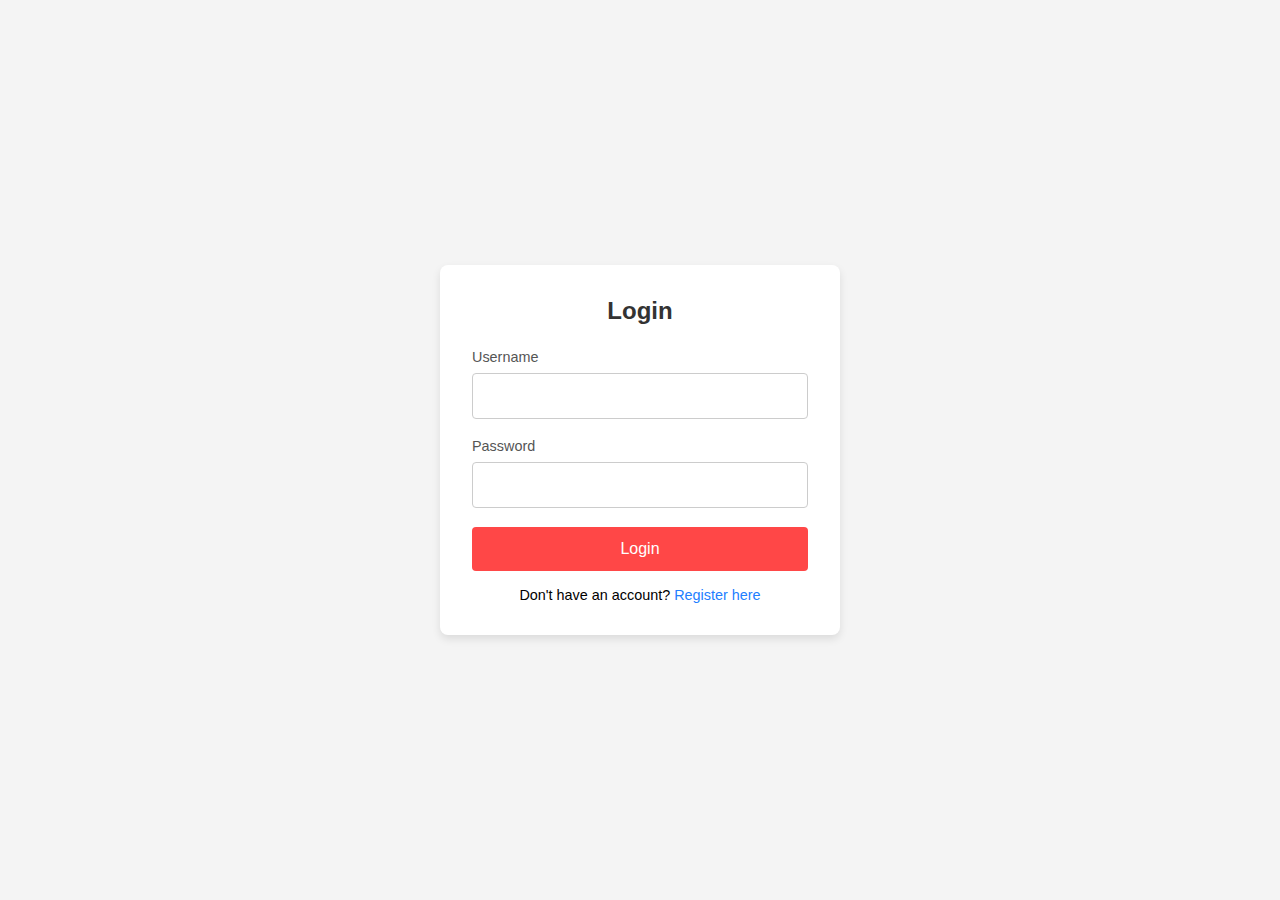
<file: login.html>
<!DOCTYPE html>
<html lang="en">
<head>
  <meta charset="UTF-8">
  <meta name="viewport" content="width=device-width, initial-scale=1.0">
  <title>Login Page</title>
  <link rel="stylesheet" href="login.css">
</head>
<body>
  <div class="login-container">
    <h2>Login</h2>
    <form action="/login" method="POST">
      <div class="input-group">
        <label for="username">Username</label>
        <input type="text" id="username" name="username" required>
      </div>
      <div class="input-group">
        <label for="password">Password</label>
        <input type="password" id="password" name="password" required>
      </div>
      <button type="submit" class="login-button">Login</button>
      
      <p class="register-link">Don't have an account? <a href="registration.html">Register here</a></p>
    </form>
  </div>
</body>
</html>
</file>
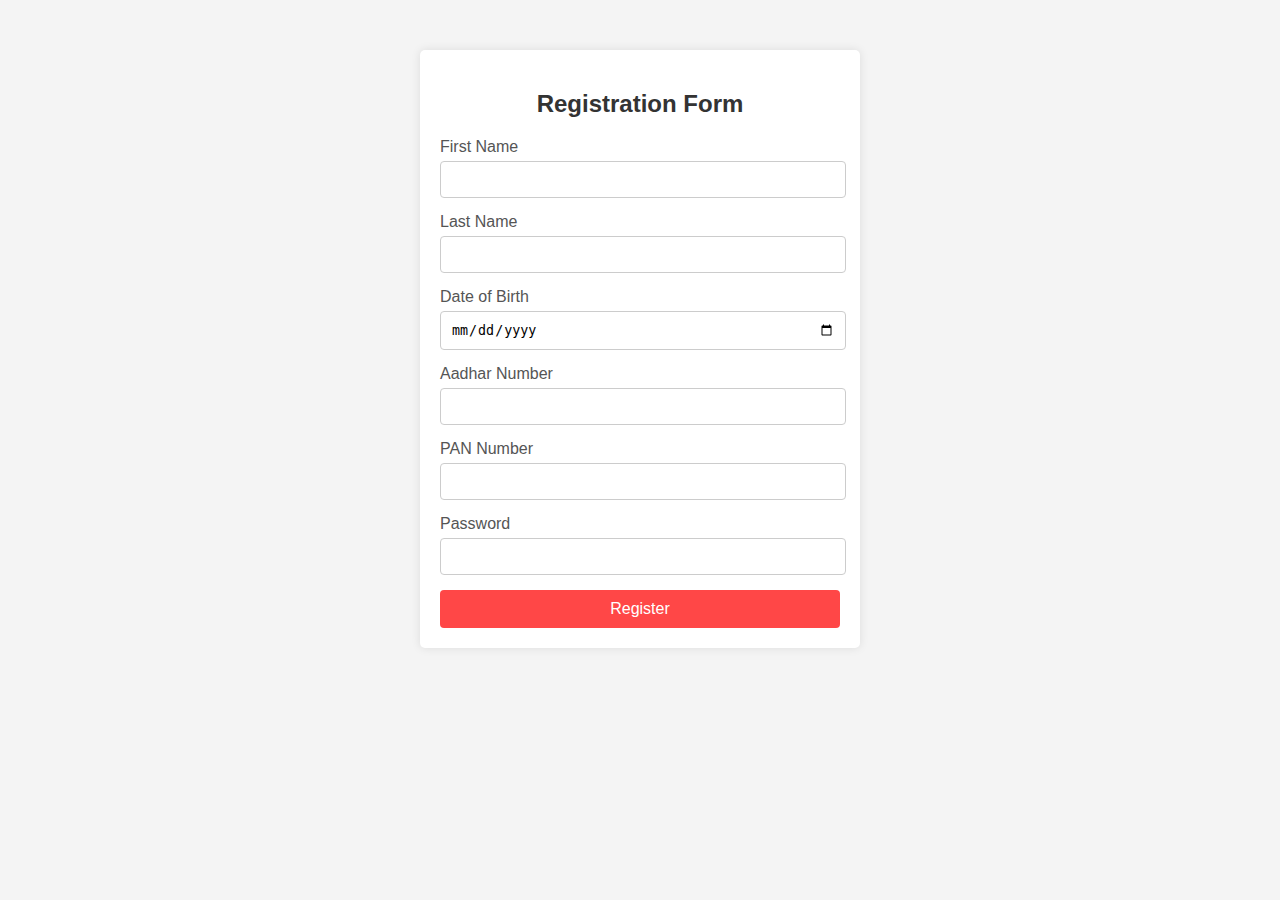
<file: registration.html>
<!DOCTYPE html>
<html lang="en">
<head>
    <meta charset="UTF-8">
    <meta name="viewport" content="width=device-width, initial-scale=1.0">
    <title>Registration Page</title>
    <link rel="stylesheet" href="registration.css">
</head>
<body>
    <div class="container">
        <h2>Registration Form</h2>
        <form id="registrationForm">
            <div class="form-group">
                <label for="firstName">First Name</label>
                <input type="text" id="firstName" name="firstName" required>
            </div>
            <div class="form-group">
                <label for="lastName">Last Name</label>
                <input type="text" id="lastName" name="lastName" required>
            </div>
            <div class="form-group">
                <label for="dob">Date of Birth</label>
                <input type="date" id="dob" name="dob" required>
            </div>
            <div class="form-group">
                <label for="aadharNo">Aadhar Number</label>
                <input type="text" id="aadharNo" name="aadharNo" required pattern="\d{12}" title="Aadhar number must be 12 digits">
            </div>
            <div class="form-group">
                <label for="panNo">PAN Number</label>
                <input type="text" id="panNo" name="panNo" required pattern="[A-Z]{5}\d{4}[A-Z]" title="PAN must be in format: AAAAA0000A">
            </div>
            <div class="form-group">
                <label for="password">Password</label>
                <input type="password" id="password" name="password" required minlength="6">
            </div>
            <button type="submit">Register</button>
        </form>
    </div>

    <script src="script.js"></script>
</body>
</html>
</file>
<file: registration.css>
body {
    font-family: Arial, sans-serif;
    background-color: #f4f4f4;
    margin: 0;
    padding: 0;
}

.container {
    max-width: 400px;
    margin: 50px auto;
    padding: 20px;
    background: #fff;
    border-radius: 5px;
    box-shadow: 0 0 10px rgba(0, 0, 0, 0.1);
}

h2 {
    text-align: center;
    color: #333;
}

.form-group {
    margin-bottom: 15px;
}

label {
    display: block;
    margin-bottom: 5px;
    color: #555;
}

input[type="text"],
input[type="date"],
input[type="password"] {
    width: 96%;
    padding: 10px;
    border: 1px solid #ccc;
    border-radius: 4px;
}

button {
    width: 100%;
    padding: 10px;
    background-color:#ff4747;
    border: none;
    color: white;
    font-size: 16px;
    border-radius: 4px;
    cursor: pointer;
}

button:hover {
    background-color: #fe2929;
}
</file>
<file: login.css>
/* Reset */
* {
    margin: 0;
    padding: 0;
    box-sizing: border-box;
  }
  
  body {
    font-family: Arial, sans-serif;
    display: flex;
    justify-content: center;
    align-items: center;
    height: 100vh;
    background-color: #f4f4f4;
  }
  
  /* Login Container */
  .login-container {
    width: 100%;
    max-width: 400px;
    padding: 2rem;
    background-color: #fff;
    box-shadow: 0 4px 8px rgba(0, 0, 0, 0.1);
    border-radius: 8px;
    text-align: center;
  }
  
  h2 {
    margin-bottom: 1.5rem;
    color: #333;
  }
  
  /* Input Group */
  .input-group {
    margin-bottom: 1.2rem;
    text-align: left;
  }
  
  label {
    font-size: 0.9rem;
    color: #555;
    margin-bottom: 0.5rem;
    display: block;
  }
  
  input[type="text"],
  input[type="password"] {
    width: 100%;
    padding: 0.8rem;
    border: 1px solid #ccc;
    border-radius: 4px;
    font-size: 1rem;
  }
  
  /* Button */
  .login-button {
    width: 100%;
    padding: 0.8rem;
    background-color: #ff4747;;
    color: #fff;
    border: none;
    border-radius: 4px;
    font-size: 1rem;
    cursor: pointer;
    transition: background-color 0.3s;
  }
  
  .login-button:hover {
    background-color: #fe2929;
  }
  
  /* Register Link */
  .register-link {
    margin-top: 1rem;
    font-size: 0.9rem;
  }
  
  .register-link a {
    color: #227eff;
    text-decoration: none;
  }
  
  .register-link a:hover {
    text-decoration: underline;
  }
</file>
